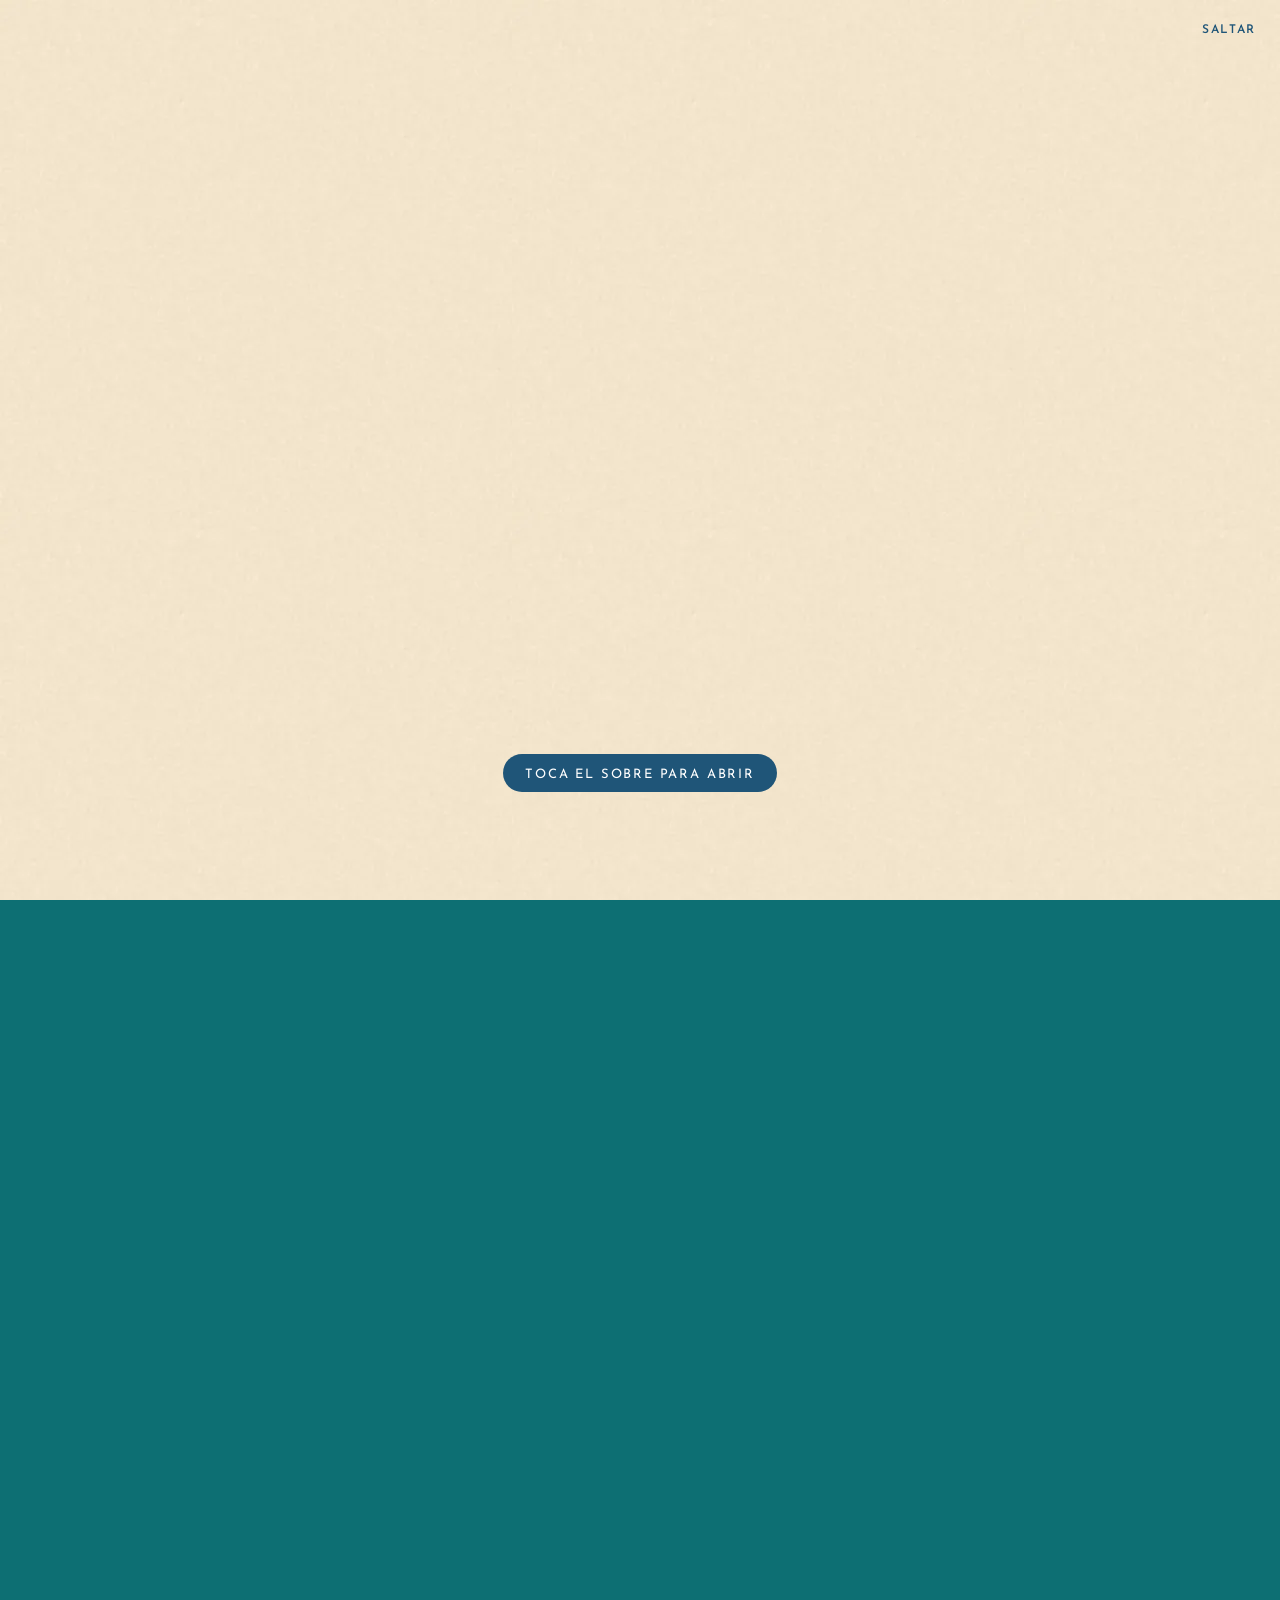
<file: index.html>
<!DOCTYPE html>
<html lang="es">
<head>
  <meta charset="utf-8">
  <meta name="viewport" content="width=device-width, initial-scale=1">
  <title>Mis XV años · Ihara Paola Atencio Quintanar</title>
  <meta name="description" content="Carnaval de Río de Janeiro. Sábado 16 de enero de 2027, 8:30 PM, Waymore Hotel.">
  <!-- Vista previa al compartir (WhatsApp, Facebook): la imagen del sobre debe ser un link completo -->
  <meta property="og:type" content="website">
  <meta property="og:title" content="Mis XV años · Ihara Paola Atencio Quintanar">
  <meta property="og:description" content="Carnaval de Río de Janeiro. Sábado 16 de enero de 2027, 8:30 PM, Waymore Hotel.">
  <meta property="og:image" content="https://static.wixstatic.com/media/d19531_2237139b015e465fa6bf1277d2bad92ff000.jpg/v1/fill/w_1200,h_630,al_c,q_85,enc_jpg/sobre.jpg">
  <meta property="og:image:secure_url" content="https://static.wixstatic.com/media/d19531_2237139b015e465fa6bf1277d2bad92ff000.jpg/v1/fill/w_1200,h_630,al_c,q_85,enc_jpg/sobre.jpg">
  <meta property="og:image:type" content="image/jpeg">
  <meta property="og:image:width" content="1200">
  <meta property="og:image:height" content="630">
  <meta name="twitter:card" content="summary_large_image">
  <link rel="preconnect" href="https://fonts.googleapis.com">
  <link rel="preconnect" href="https://fonts.gstatic.com" crossorigin>
  <link rel="stylesheet" href="https://fonts.googleapis.com/css2?family=Josefin+Sans:wght@400;600&family=Playfair+Display:wght@700&family=Yellowtail&display=swap">
  <link rel="stylesheet" href="styles.css?v=4">
</head>
<body>
  <!-- Todo el contenido se arma desde config.js -->
  <div id="app"></div>
  <script src="config.js?v=4"></script>
  <script src="app.js?v=4"></script>
</body>
</html>
</file>
<file: styles.css>
:root {
  --papel: #f3e4cd;
  --azul: #1f5578;
  --teal: #0f8a8d;
  --rosa: #d92b6f;
  --rojo: #d9604c;
  --correo: repeating-linear-gradient(135deg, var(--rojo) 0 16px, transparent 16px 28px, #3f79b5 28px 44px, transparent 44px 56px);
  --script: "Yellowtail", cursive;
  --sans: "Josefin Sans", sans-serif;
}
* { box-sizing: border-box; margin: 0; }
html { -webkit-text-size-adjust: 100%; }
body { background: #0d6f73; color: var(--azul); font-family: var(--sans); font-size: 16px; line-height: 1.5; overflow-x: hidden; }
img { display: block; max-width: 100%; }

/* ---- Sobre de entrada ---- */
.intro { position: fixed; inset: 0; z-index: 20; background: #efe6d3 url(assets/papel.webp); display: flex; align-items: center; justify-content: center; cursor: pointer; overflow: hidden; transition: opacity 1s; }
.intro.out { opacity: 0; pointer-events: none; }
.intro video { width: 100%; height: 100%; object-fit: cover; }
.intro-hint { position: absolute; left: 0; right: 0; bottom: 12%; text-align: center; pointer-events: none; }
.intro-hint span { display: inline-block; background: var(--azul); color: #fff; padding: 11px 22px 8px; border-radius: 40px; font-size: 13px; letter-spacing: .14em; text-transform: uppercase; animation: pulso 1.6s infinite; }
.intro-skip { position: absolute; top: 16px; right: 16px; background: none; border: 0; color: var(--azul); font: 600 12px var(--sans); letter-spacing: .14em; padding: 8px; cursor: pointer; }
@keyframes pulso { 50% { transform: scale(1.05); } }
@media (max-aspect-ratio: 1/1) {
  /* En celular el video horizontal se agranda para que el sobre llene el ancho */
  .intro video { width: 170vw; max-width: none; height: auto; flex: none; -webkit-mask-image: linear-gradient(transparent, #000 12%, #000 88%, transparent); mask-image: linear-gradient(transparent, #000 12%, #000 88%, transparent); }
}

/* ---- Página ---- */
main { position: relative; width: 100%; max-width: 560px; margin: 0 auto; background: var(--papel) url(assets/papel.webp); box-shadow: 0 0 40px rgba(0,0,0,.3); opacity: 0; transition: opacity 1s; overflow: hidden; }
main.visible { opacity: 1; }

/* ---- Carta principal: todo medido sobre el ancho de la carta (cqw) ---- */
.marco { container-type: inline-size; }
.carta { position: relative; aspect-ratio: 738 / 1238; background: url(assets/carta-fondo.webp?v=2) center / 100% 100%; text-align: center; }
.carta > * { position: absolute; left: 0; right: 0; }
.c-invito { top: 19.9cqw; font-size: 2.65cqw; letter-spacing: .24em; text-transform: uppercase; }
.c-corona { top: 23.4cqw; left: 46.2%; right: auto; width: 7.6cqw; }
.c-mis { top: 26.2cqw; font: 700 8.7cqw/1 "Playfair Display", serif; color: var(--rosa); text-transform: uppercase; }
.c-xv { top: 31.8cqw; font: 700 24cqw/1.1 "Playfair Display", serif; background: linear-gradient(115deg, #b98a2e, #e6c76c 32%, #b5862a 52%, #e0bc5e 76%, #a97b24); -webkit-background-clip: text; background-clip: text; color: transparent; }
.c-flor { top: 38.5cqw; width: 8cqw; left: 28.6%; right: auto; }
.c-flor.der { left: auto; right: 28.6%; transform: scaleX(-1); }
.c-anos { top: 50.5cqw; font: 13cqw/1 var(--script); color: var(--rosa); }
.c-nombre { top: 63cqw; font: 400 12.6cqw/1 var(--script); color: var(--teal); white-space: nowrap; }
.c-apellidos { top: 75.2cqw; font: 5.6cqw/1 var(--script); color: var(--teal); white-space: nowrap; }
.c-linea { top: 82.2cqw; width: 42cqw; left: 29cqw; right: auto; }
.c-arriba { top: 86.2cqw; font-size: 2.6cqw; letter-spacing: .14em; text-transform: uppercase; }
.c-tema { top: 89cqw; font: 7.6cqw/1.1 var(--script); color: var(--teal); }
.c-mensaje { top: 101.6cqw; font-size: 2.15cqw; line-height: 1.5; letter-spacing: .14em; text-transform: uppercase; }
.c-linea2 { top: 111cqw; width: 28cqw; left: 36cqw; right: auto; }
.c-fecha { top: 114.8cqw; font-size: 2.55cqw; line-height: 1.55; font-weight: 600; letter-spacing: .15em; text-transform: uppercase; }
.c-fecha b { display: block; font-weight: 600; }

/* ---- Cuenta regresiva dentro de la carta ---- */
.c-conteo { top: 124.6cqw; }
.b-titulo { font-size: 2.1cqw; font-weight: 600; line-height: 1; letter-spacing: .24em; text-transform: uppercase; margin-bottom: 1.3cqw; }
.b-gran { font: 6cqw/1.2 var(--script); color: var(--rosa); padding-top: 2cqw; }
.conteo { display: flex; justify-content: center; gap: 1.2cqw; }
.sello { width: 10.6cqw; padding: 1.5cqw 0 .7cqw; background: #fff8ea; border: max(1px, .3cqw) dotted var(--teal); }
.sello b { display: block; font: 700 4.5cqw/1 "Playfair Display", serif; color: var(--rosa); }
.sello span { display: block; font-size: 1.85cqw; line-height: 1.5; letter-spacing: .06em; text-transform: uppercase; }

/* ---- Secciones ---- */
.hoja { position: relative; padding: 0 26px; }
.hoja::before, .hoja::after { content: ""; position: absolute; top: 0; bottom: 0; width: 8px; background: var(--correo); background-size: 56px 56px; opacity: .85; }
.hoja::before { left: 0; }
.hoja::after { right: 0; }
section { position: relative; padding: 44px 0; text-align: center; }
section + section { padding-top: 0; }
h2 { font: 400 36px/1.15 var(--script); color: var(--rosa); margin-bottom: 16px; }
.mt { margin-top: 18px; }
.reveal { position: relative; opacity: 0; transform: translateY(16px); transition: opacity .8s, transform .8s; }
.reveal.in { opacity: 1; transform: none; }

/* ---- Fotos: marco de postal con borde de correo aéreo ---- */
.foto { position: relative; margin: 0 auto; padding: 9px; background: var(--correo), #fffaf0; background-size: 56px 56px; box-shadow: 0 10px 26px rgba(31,85,120,.28); }
.foto::before { content: ""; position: absolute; inset: 9px; border: 2px solid #fffaf0; pointer-events: none; z-index: 1; }
.foto img { width: 100%; aspect-ratio: 2 / 3; object-fit: cover; border: 6px solid #fffaf0; }
.foto-sec.principal { padding-top: 40px; }
.foto-sec.principal .foto { width: 100%; rotate: -1.5deg; }
.foto-sec.izq .foto, .foto-sec.der .foto { width: 82%; }
.foto-sec.izq .foto { rotate: -3deg; }
.foto-sec.der .foto { rotate: 3deg; }
.foto-sec .foto::after { content: ""; position: absolute; top: -14px; left: 50%; width: 90px; height: 26px; translate: -50% 0; rotate: 2deg; background: rgba(233,188,92,.75); box-shadow: 0 2px 4px rgba(0,0,0,.12); z-index: 2; }

.invitado { padding-top: 34px; }
.invitado p { font-size: 13px; letter-spacing: .14em; text-transform: uppercase; }
.invitado strong { display: block; font: 400 32px/1.3 var(--script); color: var(--teal); }

.pase { position: relative; background: #fffaf0; border-radius: 12px; text-align: left; box-shadow: 0 8px 22px rgba(31,85,120,.17); overflow: hidden; }
.pase-top { background: var(--teal); color: #fff; padding: 13px 18px 9px; display: flex; justify-content: space-between; font-size: 13px; font-weight: 600; letter-spacing: .14em; text-transform: uppercase; }
.pase-datos { display: grid; grid-template-columns: 1fr 1fr; gap: 15px 14px; padding: 18px; }
.pase-datos .ancho { grid-column: 1 / -1; }
.pase small { display: block; font-size: 11px; letter-spacing: .13em; text-transform: uppercase; opacity: .72; }
.pase strong { font-size: 18px; font-weight: 600; }
.pase-mapa { padding: 0 18px 20px; text-align: center; }
.btn { display: inline-block; background: var(--rosa); color: #fff; border: 0; border-radius: 40px; padding: 13px 26px 10px; font: 600 14px var(--sans); letter-spacing: .1em; text-transform: uppercase; text-decoration: none; cursor: pointer; }
.btn:disabled { opacity: .65; cursor: default; }

.ave-roja { position: absolute; z-index: 1; right: -18px; top: -30px; width: 56px; pointer-events: none; }
.ave-azul { width: 130px; margin: 0 auto 8px; }
.tucan { width: 92px; margin: 0 auto 6px; }
.icono { width: 124px; margin: 0 auto 8px; }
.pareja { width: 170px; margin: 0 auto; }
.estilo { font: 38px/1.2 var(--script); color: var(--teal); margin-top: 6px; }
.prohibidos { margin-top: 8px; font-weight: 600; letter-spacing: .1em; text-transform: uppercase; font-size: 13px; }
.colores { display: flex; flex-wrap: wrap; justify-content: center; gap: 12px 8px; margin-top: 12px; font-size: 12px; }
.colores span { width: 52px; }
.colores i { display: block; width: 34px; height: 34px; border-radius: 50%; margin: 0 auto 5px; box-shadow: 0 0 0 1px rgba(31,85,120,.2); }
.regalos p + p { margin-top: 8px; }

.rsvp { display: grid; gap: 7px; margin-top: 16px; text-align: left; }
.rsvp label { font-size: 12px; font-weight: 600; letter-spacing: .08em; text-transform: uppercase; margin-top: 7px; }
.rsvp input, .rsvp select, .rsvp textarea { width: 100%; padding: 13px 14px 10px; border: 1.5px solid var(--teal); border-radius: 8px; background: #fffaf0; color: var(--azul); font: 16px var(--sans); }
.rsvp textarea { resize: vertical; }
.rsvp-estado { font-size: 14px; text-align: center; margin-top: 6px; }
.rsvp-estado.error { color: #b3173f; }
.rsvp-estado.ok { color: var(--teal); font-weight: 600; }
.rsvp .btn { justify-self: center; margin-top: 9px; }

.cierre { padding: 6px 0 0; }
.cierre .frase { font: 42px/1.2 var(--script); color: var(--teal); }
.cierre .nom { font: 700 18px "Playfair Display", serif; color: var(--rosa); margin-top: 8px; }
.cierre .fec { font-size: 13px; letter-spacing: .22em; margin: 6px 0 12px; }
.banda { width: 100%; }

.musica { position: fixed; right: 16px; bottom: 16px; z-index: 10; width: 46px; height: 46px; border: 0; border-radius: 50%; background: var(--rosa); color: #fff; cursor: pointer; box-shadow: 0 4px 12px rgba(0,0,0,.3); font-size: 20px; line-height: 1; }
.musica[hidden] { display: none; }
.musica:not(.sonando) { opacity: .75; }

/* ---- Animación de la carta: --d es el momento en que empieza cada texto ---- */
.c-invito { --d: .3s; --paso: 22ms; }
.c-arriba { --d: 3.2s; --paso: 28ms; }
.c-mensaje { --d: 3.9s; --paso: 9ms; }
.c-fecha { --d: 4.5s; --paso: 16ms; }
.l { display: inline-block; white-space: pre; }
.c-corona { --d: .8s; } .c-mis { --d: .9s; } .c-xv { --d: 1.1s; } .c-flor { --d: 1.4s; }
.c-anos { --d: 1.6s; } .c-nombre { --d: 2.1s; } .c-apellidos { --d: 2.8s; } .c-linea { --d: 3.1s; } .c-tema { --d: 3.5s; }
.c-linea2 { --d: 4.4s; } .c-conteo { --d: 4.7s; }
body:not(.listo) .carta > * { visibility: hidden; }

@media (prefers-reduced-motion: no-preference) {
  .listo .l { animation: letra .5s calc(var(--d) + var(--i) * var(--paso)) both cubic-bezier(.2, .8, .3, 1.3); }
  .listo .c-corona { animation: cae .6s var(--d) both cubic-bezier(.2, .8, .3, 1.4); }
  .listo .c-mis { animation: crece .55s var(--d) both cubic-bezier(.2, .8, .3, 1.5); }
  .listo .c-xv { background-size: 240% 100%; animation: crece .7s var(--d) both cubic-bezier(.2, .8, .3, 1.3), brillo 5s 2s ease-in-out infinite alternate; }
  .listo .c-flor { animation: crece .6s var(--d) both cubic-bezier(.2, .8, .3, 1.6); }
  .listo .c-anos { animation: escribe .7s var(--d) both ease-in-out; }
  .listo .c-nombre { animation: escribe .9s var(--d) both ease-in-out; }
  .listo .c-apellidos, .listo .c-tema { animation: escribe .5s var(--d) both ease-in-out; }
  .listo .c-linea, .listo .c-linea2 { animation: abre .5s var(--d) both ease-out; }
  .listo .c-conteo { animation: sube .6s var(--d) both ease-out; }
}
@media (prefers-reduced-motion: reduce) { .reveal { opacity: 1; transform: none; transition: none; } .intro-hint span { animation: none; } }
@keyframes letra { from { opacity: 0; translate: 0 .9em; } }
@keyframes cae { from { opacity: 0; translate: 0 -1.2em; } }
@keyframes crece { from { opacity: 0; scale: .3; } }
@keyframes abre { from { opacity: 0; scale: 0 1; } }
@keyframes sube { from { opacity: 0; translate: 0 14px; } }
/* Se descubre de izquierda a derecha, como escrito a mano */
@keyframes escribe { from { clip-path: inset(-30% 100% -30% 0); } to { clip-path: inset(-30% -5% -30% 0); } }
@keyframes brillo { from { background-position: 0 0; } to { background-position: 100% 0; } }
</file>
<file: XV-Ihara-Paola-version-completa/styles.css>
:root {
  --papel: #f3e4cd;
  --azul: #1f5578;
  --teal: #0f8a8d;
  --rosa: #d92b6f;
  --rojo: #d9604c;
  --correo: repeating-linear-gradient(135deg, var(--rojo) 0 16px, transparent 16px 28px, #3f79b5 28px 44px, transparent 44px 56px);
  --script: "Yellowtail", cursive;
  --sans: "Josefin Sans", sans-serif;
}
* { box-sizing: border-box; margin: 0; }
html { -webkit-text-size-adjust: 100%; }
body { background: #0d6f73; color: var(--azul); font-family: var(--sans); font-size: 16px; line-height: 1.5; overflow-x: hidden; }
img { display: block; max-width: 100%; }

/* ---- Sobre de entrada ---- */
.intro { position: fixed; inset: 0; z-index: 20; background: #efe6d3 url(assets/papel.webp); display: flex; align-items: center; justify-content: center; cursor: pointer; overflow: hidden; transition: opacity 1s; }
.intro.out { opacity: 0; pointer-events: none; }
.intro video { width: 100%; height: 100%; object-fit: cover; }
.intro-hint { position: absolute; left: 0; right: 0; bottom: 12%; text-align: center; pointer-events: none; }
.intro-hint span { display: inline-block; background: var(--azul); color: #fff; padding: 11px 22px 8px; border-radius: 40px; font-size: 13px; letter-spacing: .14em; text-transform: uppercase; animation: pulso 1.6s infinite; }
.intro-skip { position: absolute; top: 16px; right: 16px; background: none; border: 0; color: var(--azul); font: 600 12px var(--sans); letter-spacing: .14em; padding: 8px; cursor: pointer; }
@keyframes pulso { 50% { transform: scale(1.05); } }
@media (max-aspect-ratio: 1/1) {
  /* En celular el video horizontal se agranda para que el sobre llene el ancho */
  .intro video { width: 170vw; max-width: none; height: auto; flex: none; -webkit-mask-image: linear-gradient(transparent, #000 12%, #000 88%, transparent); mask-image: linear-gradient(transparent, #000 12%, #000 88%, transparent); }
}

/* ---- Página ---- */
main { position: relative; width: 100%; max-width: 560px; margin: 0 auto; background: var(--papel) url(assets/papel.webp); box-shadow: 0 0 40px rgba(0,0,0,.3); opacity: 0; transition: opacity 1s; overflow: hidden; }
main.visible { opacity: 1; }

/* ---- Carta principal: todo medido sobre el ancho de la carta (cqw) ---- */
.marco { container-type: inline-size; }
.carta { position: relative; aspect-ratio: 738 / 1238; background: url(assets/carta-fondo.webp?v=2) center / 100% 100%; text-align: center; }
.carta > * { position: absolute; left: 0; right: 0; }
.c-invito { top: 19.9cqw; font-size: 2.65cqw; letter-spacing: .24em; text-transform: uppercase; }
.c-corona { top: 23.4cqw; left: 46.2%; right: auto; width: 7.6cqw; }
.c-mis { top: 26.2cqw; font: 700 8.7cqw/1 "Playfair Display", serif; color: var(--rosa); text-transform: uppercase; }
.c-xv { top: 31.8cqw; font: 700 24cqw/1.1 "Playfair Display", serif; background: linear-gradient(115deg, #b98a2e, #e6c76c 32%, #b5862a 52%, #e0bc5e 76%, #a97b24); -webkit-background-clip: text; background-clip: text; color: transparent; }
.c-flor { top: 38.5cqw; width: 8cqw; left: 28.6%; right: auto; }
.c-flor.der { left: auto; right: 28.6%; transform: scaleX(-1); }
.c-anos { top: 50.5cqw; font: 13cqw/1 var(--script); color: var(--rosa); }
.c-nombre { top: 63cqw; font: 400 12.6cqw/1 var(--script); color: var(--teal); white-space: nowrap; }
.c-apellidos { top: 75.2cqw; font: 5.6cqw/1 var(--script); color: var(--teal); white-space: nowrap; }
.c-linea { top: 82.2cqw; width: 42cqw; left: 29cqw; right: auto; }
.c-arriba { top: 86.2cqw; font-size: 2.6cqw; letter-spacing: .14em; text-transform: uppercase; }
.c-tema { top: 89cqw; font: 7.6cqw/1.1 var(--script); color: var(--teal); }
.c-mensaje { top: 101.6cqw; font-size: 2.15cqw; line-height: 1.5; letter-spacing: .14em; text-transform: uppercase; }
.c-linea2 { top: 111cqw; width: 28cqw; left: 36cqw; right: auto; }
.c-fecha { top: 114.8cqw; font-size: 2.55cqw; line-height: 1.55; font-weight: 600; letter-spacing: .15em; text-transform: uppercase; }
.c-fecha b { display: block; font-weight: 600; }

/* ---- Cuenta regresiva dentro de la carta ---- */
.c-conteo { top: 124.6cqw; }
.b-titulo { font-size: 2.1cqw; font-weight: 600; line-height: 1; letter-spacing: .24em; text-transform: uppercase; margin-bottom: 1.3cqw; }
.b-gran { font: 6cqw/1.2 var(--script); color: var(--rosa); padding-top: 2cqw; }
.conteo { display: flex; justify-content: center; gap: 1.2cqw; }
.sello { width: 10.6cqw; padding: 1.5cqw 0 .7cqw; background: #fff8ea; border: max(1px, .3cqw) dotted var(--teal); }
.sello b { display: block; font: 700 4.5cqw/1 "Playfair Display", serif; color: var(--rosa); }
.sello span { display: block; font-size: 1.85cqw; line-height: 1.5; letter-spacing: .06em; text-transform: uppercase; }

/* ---- Secciones ---- */
.hoja { position: relative; padding: 0 26px; }
.hoja::before, .hoja::after { content: ""; position: absolute; top: 0; bottom: 0; width: 8px; background: var(--correo); background-size: 56px 56px; opacity: .85; }
.hoja::before { left: 0; }
.hoja::after { right: 0; }
section { position: relative; padding: 44px 0; text-align: center; }
section + section { padding-top: 0; }
h2 { font: 400 36px/1.15 var(--script); color: var(--rosa); margin-bottom: 16px; }
.mt { margin-top: 18px; }
.reveal { position: relative; opacity: 0; transform: translateY(16px); transition: opacity .8s, transform .8s; }
.reveal.in { opacity: 1; transform: none; }

.invitado { padding-top: 34px; }
.invitado p { font-size: 13px; letter-spacing: .14em; text-transform: uppercase; }
.invitado strong { display: block; font: 400 32px/1.3 var(--script); color: var(--teal); }

.pase { position: relative; background: #fffaf0; border-radius: 12px; text-align: left; box-shadow: 0 8px 22px rgba(31,85,120,.17); overflow: hidden; }
.pase-top { background: var(--teal); color: #fff; padding: 13px 18px 9px; display: flex; justify-content: space-between; font-size: 13px; font-weight: 600; letter-spacing: .14em; text-transform: uppercase; }
.pase-datos { display: grid; grid-template-columns: 1fr 1fr; gap: 15px 14px; padding: 18px; }
.pase-datos .ancho { grid-column: 1 / -1; }
.pase small { display: block; font-size: 11px; letter-spacing: .13em; text-transform: uppercase; opacity: .72; }
.pase strong { font-size: 18px; font-weight: 600; }
.pase-mapa { padding: 0 18px 20px; text-align: center; }
.btn { display: inline-block; background: var(--rosa); color: #fff; border: 0; border-radius: 40px; padding: 13px 26px 10px; font: 600 14px var(--sans); letter-spacing: .1em; text-transform: uppercase; text-decoration: none; cursor: pointer; }
.btn:disabled { opacity: .65; cursor: default; }

.ave-roja { position: absolute; z-index: 1; right: -18px; top: -30px; width: 56px; pointer-events: none; }
.ave-azul { width: 130px; margin: 0 auto 8px; }
.tucan { width: 92px; margin: 0 auto 6px; }
.icono { width: 124px; margin: 0 auto 8px; }
.pareja { width: 170px; margin: 0 auto; }
.estilo { font: 38px/1.2 var(--script); color: var(--teal); margin-top: 6px; }
.prohibidos { margin-top: 8px; font-weight: 600; letter-spacing: .1em; text-transform: uppercase; font-size: 13px; }
.colores { display: flex; flex-wrap: wrap; justify-content: center; gap: 12px 8px; margin-top: 12px; font-size: 12px; }
.colores span { width: 52px; }
.colores i { display: block; width: 34px; height: 34px; border-radius: 50%; margin: 0 auto 5px; box-shadow: 0 0 0 1px rgba(31,85,120,.2); }
.regalos p + p { margin-top: 8px; }

.rsvp { display: grid; gap: 7px; margin-top: 16px; text-align: left; }
.rsvp label { font-size: 12px; font-weight: 600; letter-spacing: .08em; text-transform: uppercase; margin-top: 7px; }
.rsvp input, .rsvp select, .rsvp textarea { width: 100%; padding: 13px 14px 10px; border: 1.5px solid var(--teal); border-radius: 8px; background: #fffaf0; color: var(--azul); font: 16px var(--sans); }
.rsvp textarea { resize: vertical; }
.rsvp-estado { font-size: 14px; text-align: center; margin-top: 6px; }
.rsvp-estado.error { color: #b3173f; }
.rsvp-estado.ok { color: var(--teal); font-weight: 600; }
.rsvp .btn { justify-self: center; margin-top: 9px; }

.cierre { padding: 6px 0 0; }
.cierre .frase { font: 42px/1.2 var(--script); color: var(--teal); }
.cierre .nom { font: 700 18px "Playfair Display", serif; color: var(--rosa); margin-top: 8px; }
.cierre .fec { font-size: 13px; letter-spacing: .22em; margin: 6px 0 12px; }
.banda { width: 100%; }

.musica { position: fixed; right: 16px; bottom: 16px; z-index: 10; width: 46px; height: 46px; border: 0; border-radius: 50%; background: var(--rosa); color: #fff; cursor: pointer; box-shadow: 0 4px 12px rgba(0,0,0,.3); font-size: 20px; line-height: 1; }
.musica[hidden] { display: none; }
.musica:not(.sonando) { opacity: .75; }

/* ---- Animación de la carta: --d es el momento en que empieza cada texto ---- */
.c-invito { --d: .3s; --paso: 22ms; }
.c-arriba { --d: 3.2s; --paso: 28ms; }
.c-mensaje { --d: 3.9s; --paso: 9ms; }
.c-fecha { --d: 4.5s; --paso: 16ms; }
.l { display: inline-block; white-space: pre; }
.c-corona { --d: .8s; } .c-mis { --d: .9s; } .c-xv { --d: 1.1s; } .c-flor { --d: 1.4s; }
.c-anos { --d: 1.6s; } .c-nombre { --d: 2.1s; } .c-apellidos { --d: 2.8s; } .c-linea { --d: 3.1s; } .c-tema { --d: 3.5s; }
.c-linea2 { --d: 4.4s; } .c-conteo { --d: 4.7s; }
body:not(.listo) .carta > * { visibility: hidden; }

@media (prefers-reduced-motion: no-preference) {
  .listo .l { animation: letra .5s calc(var(--d) + var(--i) * var(--paso)) both cubic-bezier(.2, .8, .3, 1.3); }
  .listo .c-corona { animation: cae .6s var(--d) both cubic-bezier(.2, .8, .3, 1.4); }
  .listo .c-mis { animation: crece .55s var(--d) both cubic-bezier(.2, .8, .3, 1.5); }
  .listo .c-xv { background-size: 240% 100%; animation: crece .7s var(--d) both cubic-bezier(.2, .8, .3, 1.3), brillo 5s 2s ease-in-out infinite alternate; }
  .listo .c-flor { animation: crece .6s var(--d) both cubic-bezier(.2, .8, .3, 1.6); }
  .listo .c-anos { animation: escribe .7s var(--d) both ease-in-out; }
  .listo .c-nombre { animation: escribe .9s var(--d) both ease-in-out; }
  .listo .c-apellidos, .listo .c-tema { animation: escribe .5s var(--d) both ease-in-out; }
  .listo .c-linea, .listo .c-linea2 { animation: abre .5s var(--d) both ease-out; }
  .listo .c-conteo { animation: sube .6s var(--d) both ease-out; }
}
@media (prefers-reduced-motion: reduce) { .reveal { opacity: 1; transform: none; transition: none; } .intro-hint span { animation: none; } }
@keyframes letra { from { opacity: 0; translate: 0 .9em; } }
@keyframes cae { from { opacity: 0; translate: 0 -1.2em; } }
@keyframes crece { from { opacity: 0; scale: .3; } }
@keyframes abre { from { opacity: 0; scale: 0 1; } }
@keyframes sube { from { opacity: 0; translate: 0 14px; } }
/* Se descubre de izquierda a derecha, como escrito a mano */
@keyframes escribe { from { clip-path: inset(-30% 100% -30% 0); } to { clip-path: inset(-30% -5% -30% 0); } }
@keyframes brillo { from { background-position: 0 0; } to { background-position: 100% 0; } }
</file>
